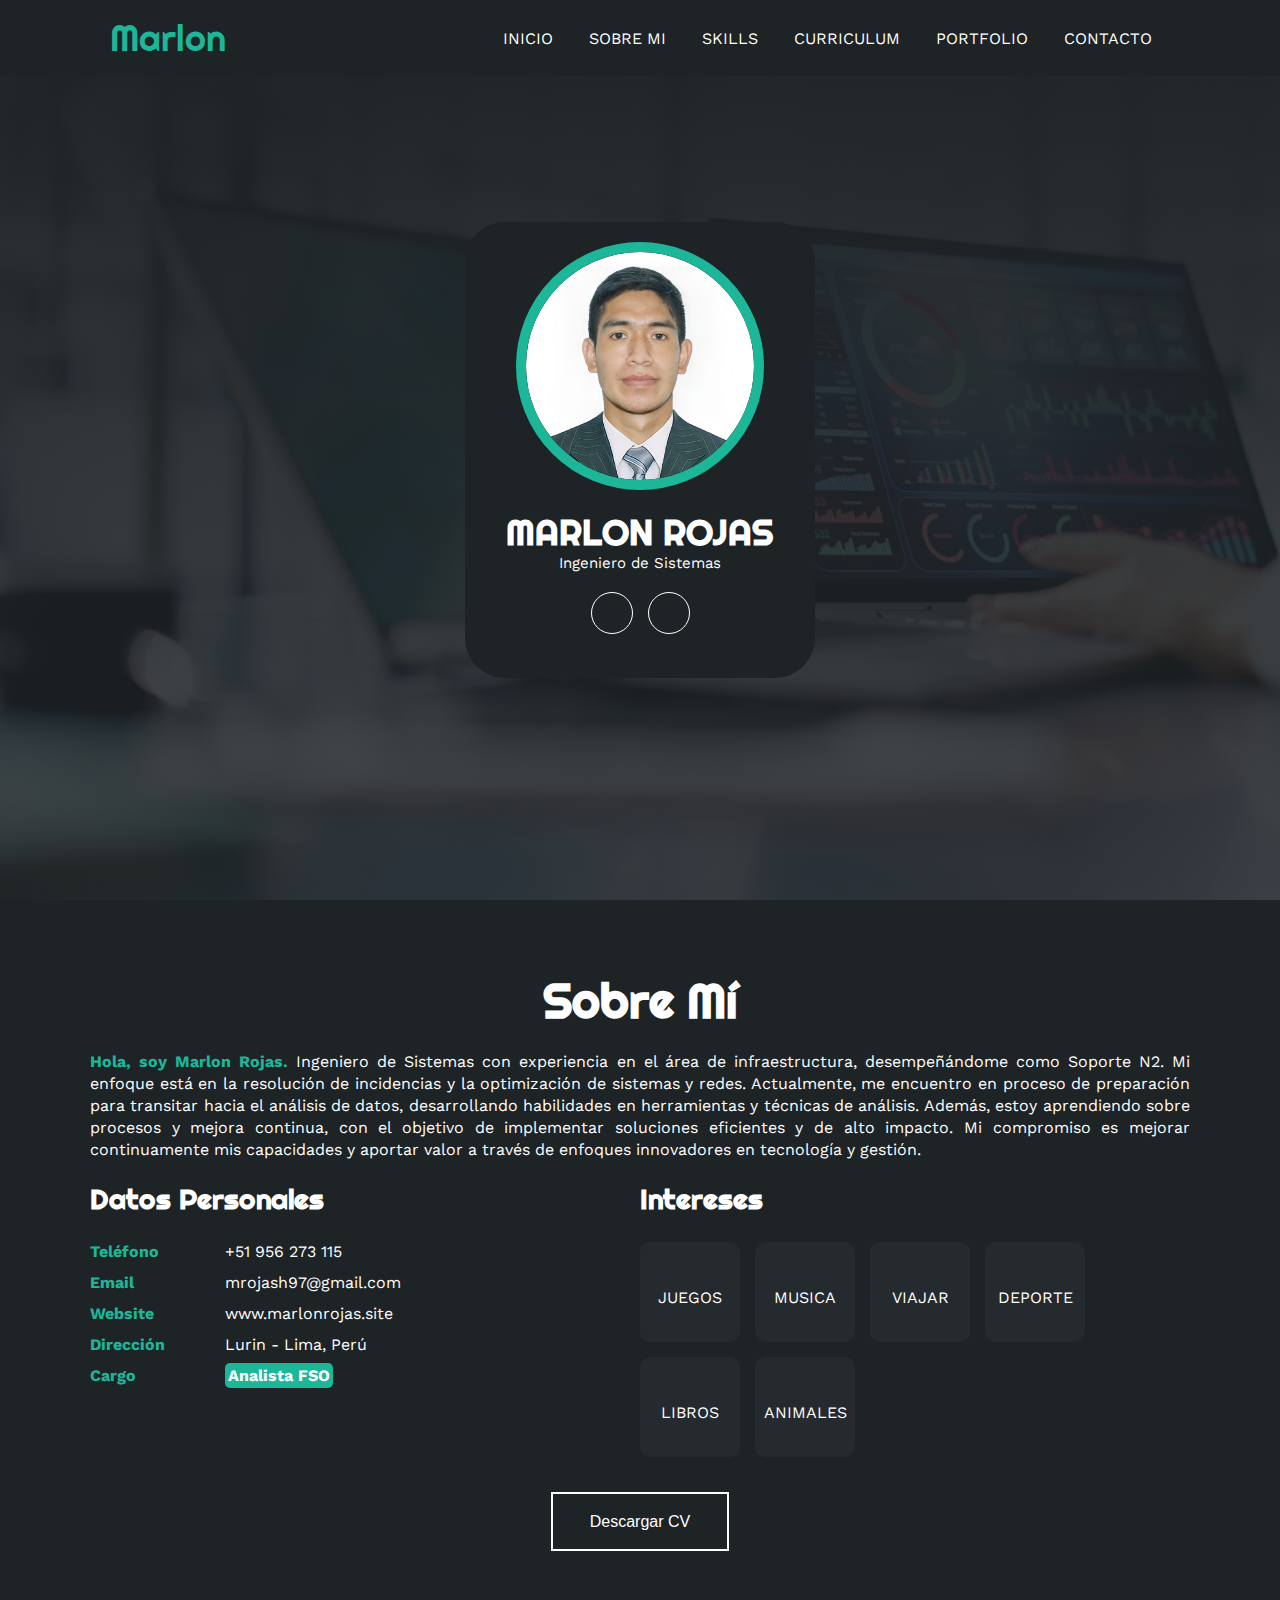
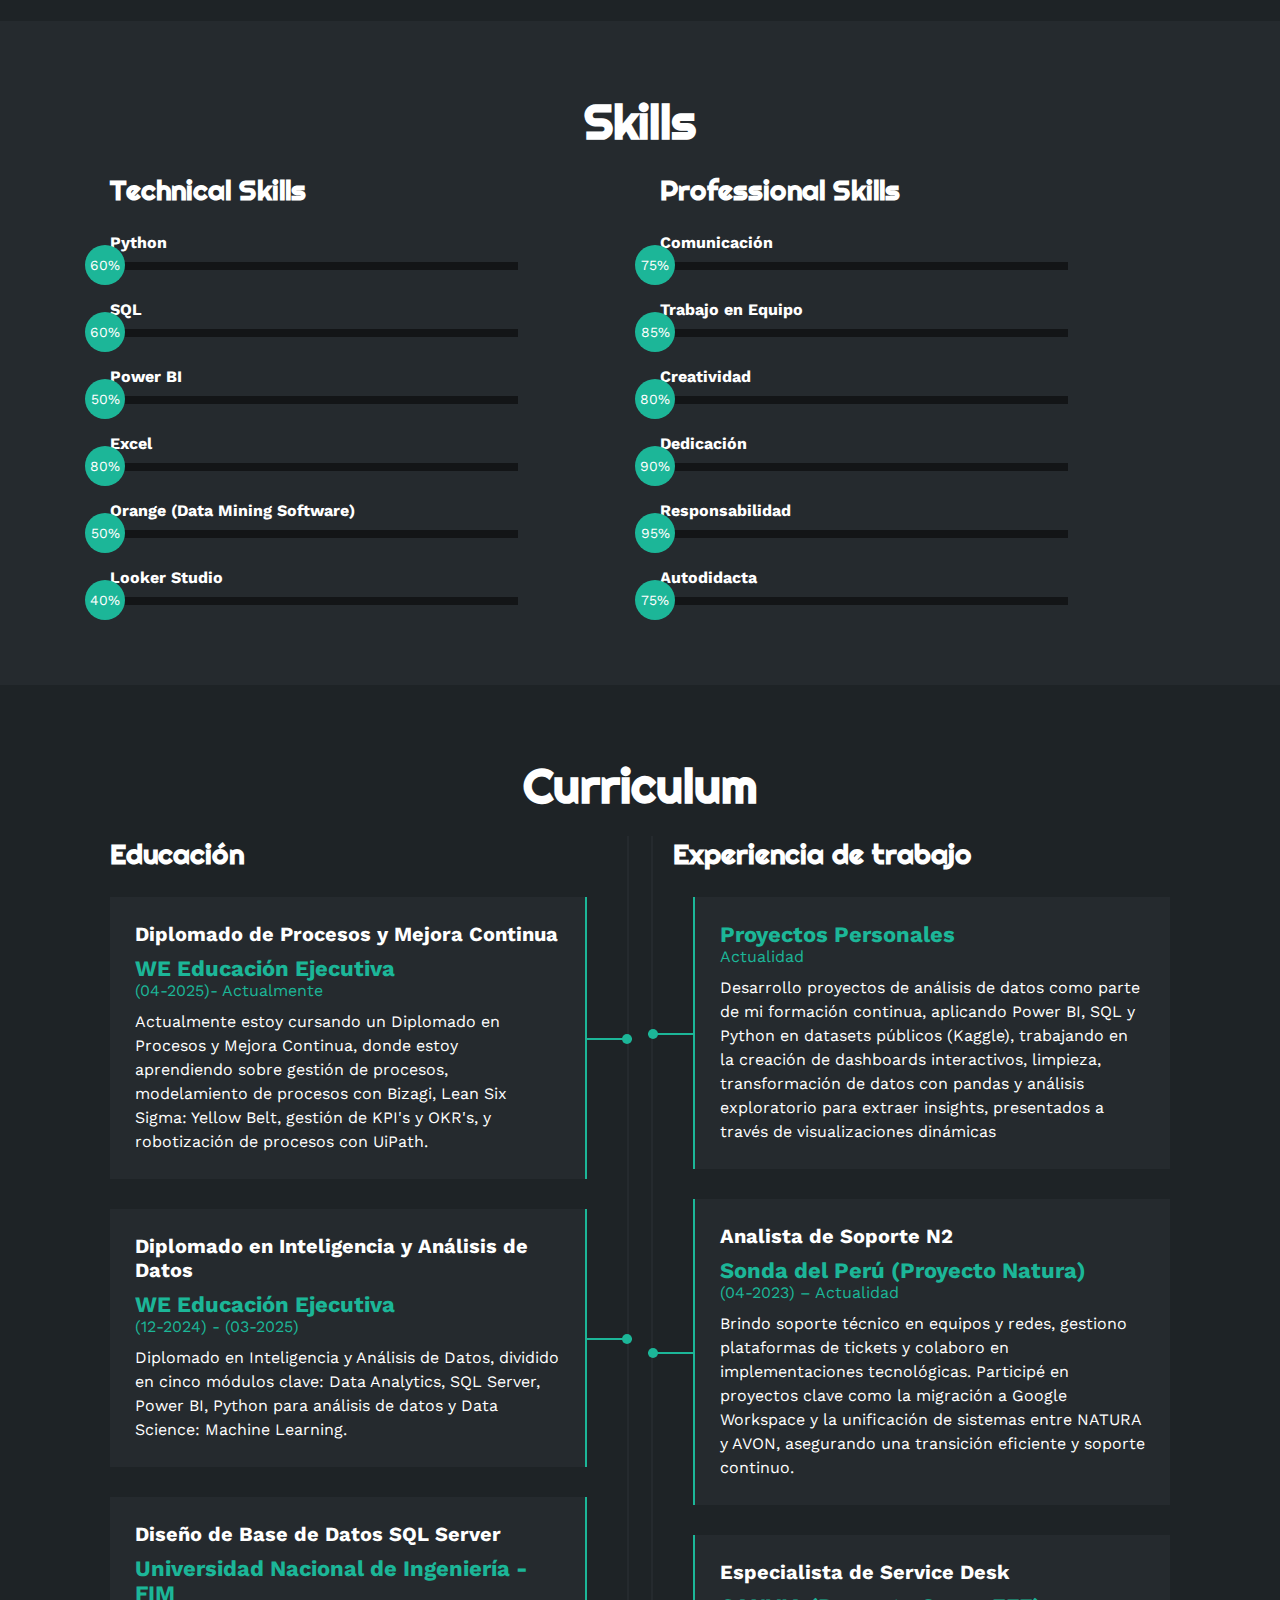
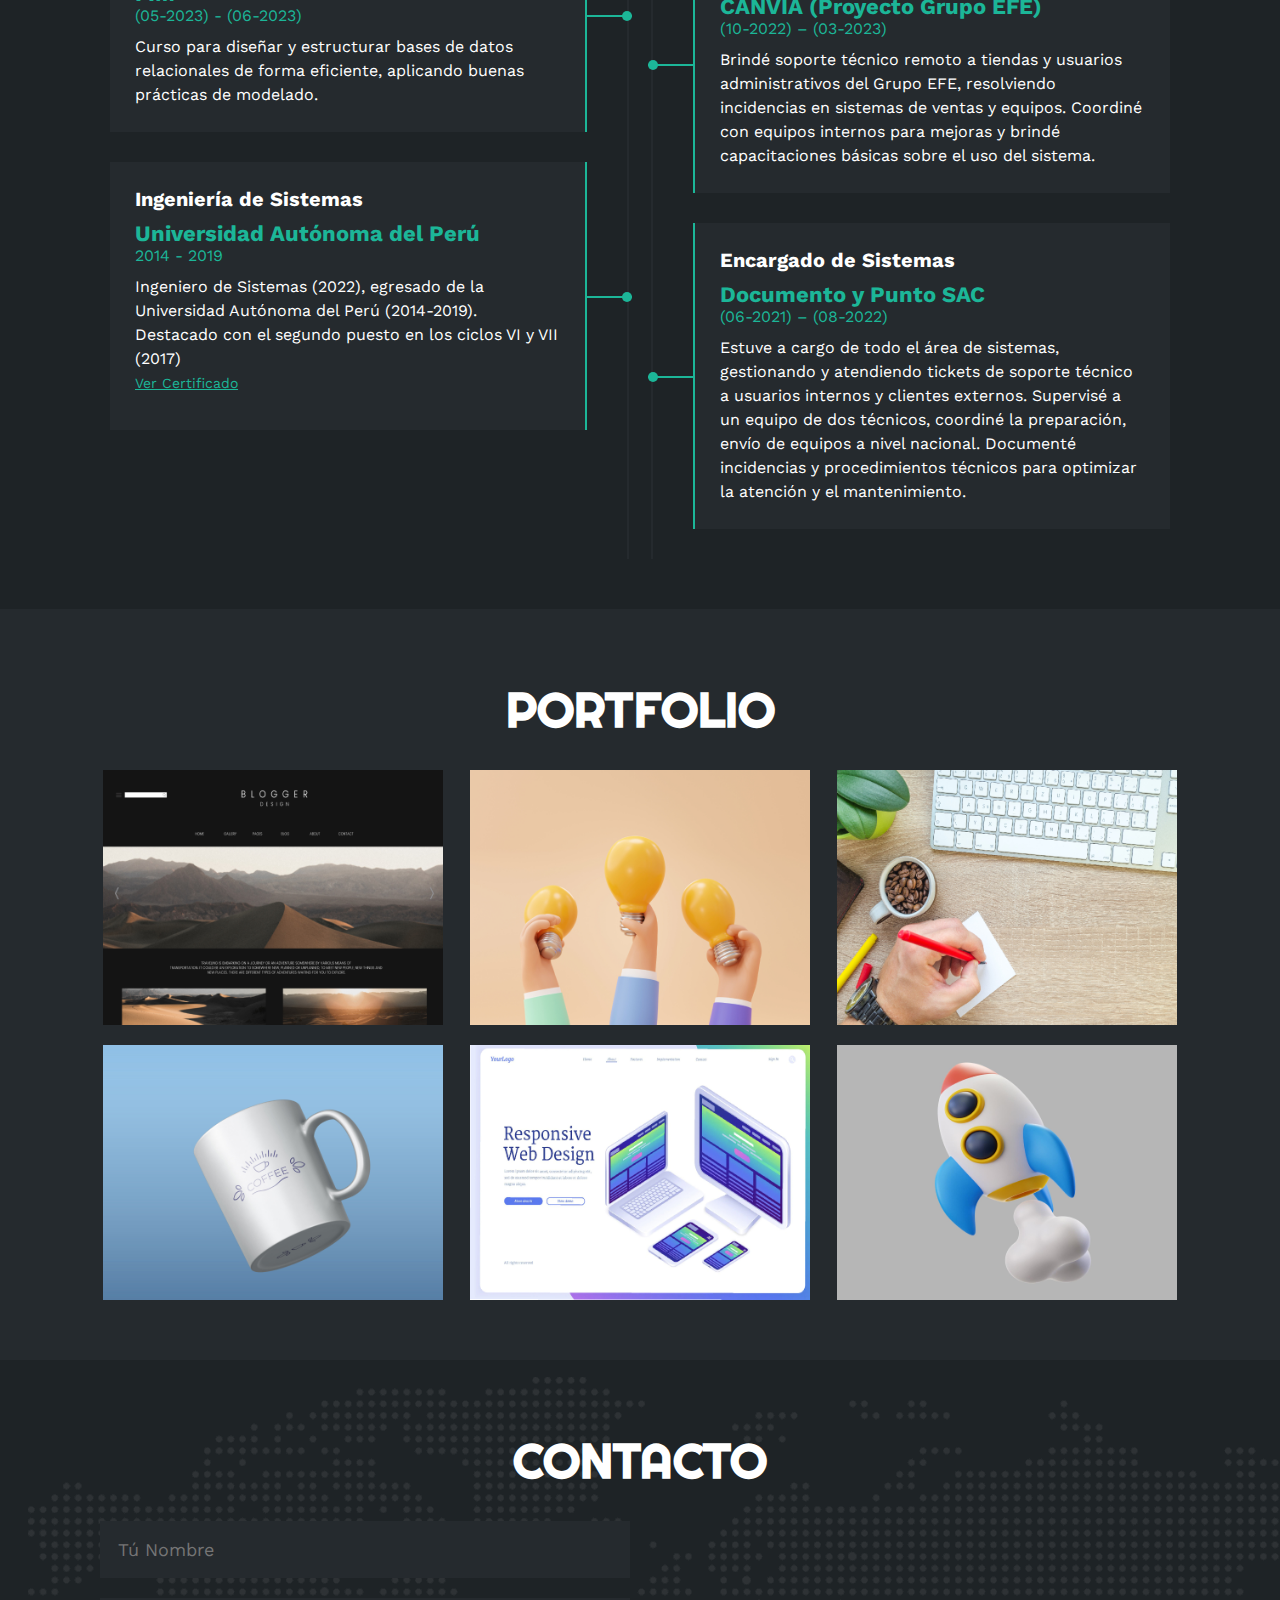
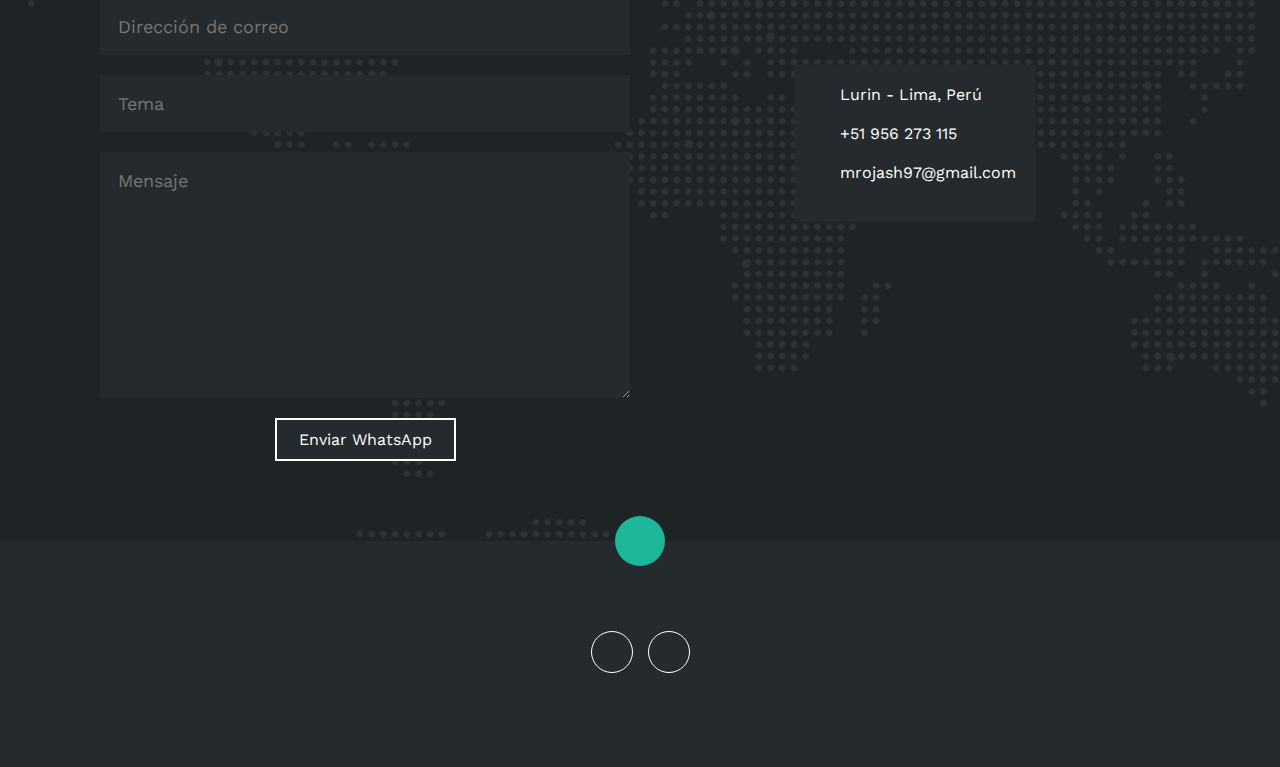
<file: index.html>
<!DOCTYPE html>
<html lang="es">
<head>
    <meta charset="UTF-8">
    <meta http-equiv="X-UA-Compatible" content="IE=edge">
    <meta name="viewport" content="width=device-width, initial-scale=1.0">
    <link rel="stylesheet" href="https://cdnjs.cloudflare.com/ajax/libs/font-awesome/6.1.2/css/all.min.css" integrity="sha512-1sCRPdkRXhBV2PBLUdRb4tMg1w2YPf37qatUFeS7zlBy7jJI8Lf4VHwWfZZfpXtYSLy85pkm9GaYVYMfw5BC1A==" crossorigin="anonymous" referrerpolicy="no-referrer" />
    <title>Portafolio</title>
    <link rel="stylesheet" href="estilo.css">
</head>
<body>
    <!-- MENU ENCABEZADO -->
    <div class="contenedor-header">
        <header>
            <div class="logo">
                <a href="#">Marlon</a>
            </div>
            <nav id="nav">
                <ul>
                    <li><a href="#inicio" onclick="seleccionar()">INICIO</a></li>
                    <li><a href="#sobremi" onclick="seleccionar()">SOBRE MI</a></li>
                    <li><a href="#skills" onclick="seleccionar()">SKILLS</a></li>
                    <li><a href="#curriculum" onclick="seleccionar()">CURRICULUM</a></li>
                    <li><a href="#portfolio" onclick="seleccionar()">PORTFOLIO</a></li>
                    <li><a href="#contacto" onclick="seleccionar()">CONTACTO</a></li>
                </ul>
            </nav>
            <div class="nav-responsive" onclick="mostrarOcultarMenu()">
                <i class="fa-solid fa-bars"></i>
            </div>
        </header>
    </div>

    <!-- SECCION INICIO -->
    <section id="inicio" class="inicio">
        <div class="contenido-banner">
            <div class="contenedor-img">
                <img src="img/MARLON.png" alt="">
            </div>
            <h1>MARLON ROJAS</h1>
            <h2>Ingeniero de Sistemas</h2>
            <div class="redes">
                <a href="https://www.linkedin.com/in/marlon-rojas/"><i class="fa-brands fa-linkedin-in"></i></a>
                <a href="#"><i class="fa-brands fa-github"></i></i></a>
            </div>
        </div>
    </section>

    <!-- SECCION SOBRE MI -->
    <section id="sobremi" class="sobremi">
        <div class="contenido-seccion">
            <h2>Sobre Mí</h2>
            <p style="text-align: justify;"><span>Hola, soy Marlon Rojas.</span> Ingeniero de Sistemas con experiencia en el área de infraestructura, desempeñándome como Soporte N2. Mi enfoque está en la resolución de incidencias y la optimización de sistemas y redes. Actualmente, me encuentro en proceso de preparación para transitar hacia el análisis de datos, desarrollando habilidades en herramientas y técnicas de análisis. Además, estoy aprendiendo sobre procesos y mejora continua, con el objetivo de implementar soluciones eficientes y de alto impacto. Mi compromiso es mejorar continuamente mis capacidades y aportar valor a través de enfoques innovadores en tecnología y gestión.</p>

            <div class="fila">
                <!-- datos personales -->
                <div class="col">
                    <h3>Datos Personales</h3>
                    <ul>
                       <!--  <li>
                            <strong>Cumpleaños</strong>
                            16-04-1997
                        </li> -->
                        <li>
                            <strong>Teléfono</strong>
                            +51 956 273 115
                        </li>
                        <li>
                            <strong>Email</strong>
                            mrojash97@gmail.com
                        </li>
                        <li>
                            <strong>Website</strong>
                            www.marlonrojas.site
                        </li>
                        <li>
                            <strong>Dirección</strong>
                            Lurin - Lima, Perú
                        </li>
                        <li>
                            <strong>Cargo</strong>
                            <span>Analista FSO</span>
                        </li>
                    </ul>
                </div>

                <!-- intereses -->
                <div class="col">
                    <h3>Intereses</h3>
                    <div class="contenedor-intereses">
                        <div class="interes">
                            <i class="fa-solid fa-gamepad"></i>
                            <span>JUEGOS</span>
                        </div>
                        <div class="interes">
                            <i class="fa-solid fa-headphones"></i>
                            <span>MUSICA</span>
                        </div>
                        <div class="interes">
                            <i class="fa-solid fa-plane"></i>
                            <span>VIAJAR</span>
                        </div>
                        <div class="interes">
                            <i class="fa-solid fa-futbol"></i>
                            <span>DEPORTE</span>
                        </div>
                        <div class="interes">
                            <i class="fa-solid fa-book"></i>
                            <span>LIBROS</span>
                        </div>
                        <div class="interes">
                            <i class="fa-solid fa-paw"></i>
                            <span>ANIMALES</span>
                        </div>
                        
                    </div>
                </div>
            </div>
            <button>
            <a href="https://drive.google.com/uc?export=download&id=1gKfYAW-7ynOdBU8NzFJ5fpQsi2SHYQ3i" 
                style="display: inline-block; padding: 8px 15px;color: white; text-decoration: none; border-radius: 5px; font-family: sans-serif">
                 Descargar CV <i class="fa-solid fa-download"></i>
            </a>
                <span class="overlay"></span>
            </button>
        </div>
    </section>

    <!-- SECCION SKILLS -->
    <section class="skills" id="skills">
        <div class="contenido-seccion">
            <h2>Skills</h2>
            <div class="fila">
                <!-- Technical Skill -->
                <div class="col">
                    <h3>Technical Skills</h3>
                    <div class="skill">
                        <span>Python</span>
                        <div class="barra-skill">
                            <div class="progreso">
                                <span>60%</span>
                            </div>
                        </div>
                    </div>
                    <div class="skill">
                        <span>SQL</span>
                        <div class="barra-skill">
                            <div class="progreso">
                                <span>60%</span>
                            </div>
                        </div>
                    </div>
                    <div class="skill">
                        <span>Power BI</span>
                        <div class="barra-skill">
                            <div class="progreso">
                                <span>50%</span>
                            </div>
                        </div>
                    </div>
                    <div class="skill">
                        <span>Excel</span>
                        <div class="barra-skill">
                            <div class="progreso">
                                <span>80%</span>
                            </div>
                        </div>
                    </div>
                    <div class="skill">
                        <span>Orange (Data Mining Software)</span>
                        <div class="barra-skill">
                            <div class="progreso">
                                <span>50%</span>
                            </div>
                        </div>
                    </div>
                    <div class="skill">
                        <span>Looker Studio</span>
                        <div class="barra-skill">
                            <div class="progreso">
                                <span>40%</span>
                            </div>
                        </div>
                    </div>
                </div>
                <!-- Professional Skills -->
                <div class="col">
                    <h3>Professional Skills</h3>
                    <div class="skill">
                        <span>Comunicación</span>
                        <div class="barra-skill">
                            <div class="progreso">
                                <span>75%</span>
                            </div>
                        </div>
                    </div>
                    <div class="skill">
                        <span>Trabajo en Equipo</span>
                        <div class="barra-skill">
                            <div class="progreso">
                                <span>85%</span>
                            </div>
                        </div>
                    </div>
                    <div class="skill">
                        <span>Creatividad</span>
                        <div class="barra-skill">
                            <div class="progreso">
                                <span>80%</span>
                            </div>
                        </div>
                    </div>
                    <div class="skill">
                        <span>Dedicación</span>
                        <div class="barra-skill">
                            <div class="progreso">
                                <span>90%</span>
                            </div>
                        </div>
                    </div>
                    <div class="skill">
                        <span>Responsabilidad</span>
                        <div class="barra-skill">
                            <div class="progreso">
                                <span>95%</span>
                            </div>
                        </div>
                    </div>
                     <div class="skill">
                        <span>Autodidacta</span>
                        <div class="barra-skill">
                            <div class="progreso">
                                <span>75%</span>
                            </div>
                        </div>
                    </div>
                </div>
            </div>
        </div>
    </section>

    <!-- SECCION CURRICULUM -->
    <section id="curriculum" class="curriculum">
        <div class="contenido-seccion">
            <h2>Curriculum</h2>
            <div class="fila">
                <div class="col izquierda">
                    <h3>Educación</h3>
                    <div class="item izq">
                        <h4>Diplomado de Procesos y Mejora Continua</h4>
                        <span class="casa">WE Educación Ejecutiva</span>
                        <span class="fecha">(04-2025)- Actualmente</span>
                        <p>Actualmente estoy cursando un Diplomado en Procesos y Mejora Continua, donde estoy aprendiendo sobre gestión de procesos, modelamiento de procesos con Bizagi, Lean Six Sigma: Yellow Belt, gestión de KPI's y OKR's, y robotización de procesos con UiPath.</p>
                        <div class="conectori">
                            <div class="circuloi"></div>
                        </div>
                    </div>
                    <div class="item izq">
                        <h4>Diplomado en Inteligencia y Análisis de Datos</h4>
                        <span class="casa">WE Educación Ejecutiva</span>
                        <span class="fecha">(12-2024) - (03-2025)</span>
                        <p>Diplomado en Inteligencia y Análisis de Datos, dividido en cinco módulos clave: Data Analytics, SQL Server, Power BI, Python para análisis de datos y Data Science: Machine Learning.</p>
                        <div class="conectori">
                            <div class="circuloi"></div>
                        </div>
                    </div>
                    <div class="item izq">
                        <h4>Diseño de Base de Datos SQL Server</h4>
                        <span class="casa">Universidad Nacional de Ingeniería - FIM </span>
                        <span class="fecha">(05-2023) - (06-2023)</span>
                        <p>Curso para diseñar y estructurar bases de datos relacionales de forma eficiente, aplicando buenas prácticas de modelado.</p>
                        <div class="conectori">
                            <div class="circuloi"></div>
                        </div>
                    </div>
                    <div class="item izq">
                        <h4>Ingeniería de Sistemas</h4>
                        <span class="casa">Universidad Autónoma del Perú</span>
                        <span class="fecha">2014 - 2019</span>
                        <p>Ingeniero de Sistemas (2022), egresado de la Universidad Autónoma del Perú (2014-2019). Destacado con el segundo puesto en los ciclos VI y VII (2017)
                        <span class="enlace-pdf" onclick="togglePDF(4)">Ver Certificado</span>
                        <iframe id="visorPDF4" class="visorPDF"></iframe></p>
                        <div class="conectori">
                            <div class="circuloi"></div>
                        </div>
                    </div>
                </div>

                <div class="col derecha">
                    <h3>Experiencia de trabajo</h3>
                    <div class="item der">
                        <span class="casa">Proyectos Personales</span>
                        <span class="fecha">Actualidad</span>
                        <p>Desarrollo proyectos de análisis de datos como parte de mi formación continua, aplicando Power BI, SQL y Python en datasets públicos (Kaggle), trabajando en la creación de dashboards interactivos, limpieza, transformación de datos con pandas y análisis exploratorio para extraer insights, presentados a través de visualizaciones dinámicas</p>
                        <div class="conectord">
                            <div class="circulod"></div>
                        </div>
                    </div>
                    <div class="item der">
                        <h4>Analista de Soporte N2</h4>
                        <span class="casa">Sonda del Perú (Proyecto Natura)</span>
                        <span class="fecha">(04-2023) – Actualidad</span>
                        <p>Brindo soporte técnico en equipos y redes, gestiono plataformas de tickets y colaboro en implementaciones tecnológicas. Participé en proyectos clave como la migración a Google Workspace y la unificación de sistemas entre NATURA y AVON, asegurando una transición eficiente y soporte continuo.</p>
                        <div class="conectord">
                            <div class="circulod"></div>
                        </div>
                    </div>
                    <div class="item der">
                        <h4>Especialista de Service Desk</h4>
                        <span class="casa">CANVIA (Proyecto Grupo EFE)</span>
                        <span class="fecha">(10-2022) – (03-2023)</span>
                        <p>Brindé soporte técnico remoto a tiendas y usuarios administrativos del Grupo EFE, resolviendo incidencias en sistemas de ventas y equipos. Coordiné con equipos internos para mejoras y brindé capacitaciones básicas sobre el uso del sistema.</p>
                        <div class="conectord">
                            <div class="circulod"></div>
                        </div>
                    </div>
                    <div class="item der">
                        <h4>Encargado de Sistemas</h4>
                        <span class="casa">Documento y Punto SAC</span>
                        <span class="fecha">(06-2021) – (08-2022)</span>
                        <p>Estuve a cargo de todo el área de sistemas, gestionando y atendiendo tickets de soporte técnico a usuarios internos y clientes externos. Supervisé a un equipo de dos técnicos, coordiné la preparación, envío de equipos a nivel nacional. Documenté incidencias y procedimientos técnicos para optimizar la atención y el mantenimiento.</p>
                        <div class="conectord">
                            <div class="circulod"></div>
                        </div>
                    </div>
                </div>
            </div>
        </div>
    </section>

    <!-- SECCION PORTFOLIO -->
    <section id="portfolio" class="portfolio">
        <div class="contenido-seccion">
            <h2>PORTFOLIO</h2>
            <div class="galeria">
                <div class="proyecto">
                    <img src="img/p1.jpg" alt="">
                    <div class="overlay">
                        <h3>Pronto</h3>
                        <p>Fotografía</p>
                    </div>
                </div>
                <div class="proyecto">
                    <img src="img/p2.jpg" alt="">
                    <div class="overlay">
                        <h3>Pronto</h3>
                        <p>Fotografía</p>
                    </div>
                </div>
                <div class="proyecto">
                    <img src="img/p3.jpg" alt="">
                    <div class="overlay">
                        <h3>Diseño Creativo</h3>
                        <p>Fotografía</p>
                    </div>
                </div>
                <div class="proyecto">
                    <img src="img/p4.jpg" alt="">
                    <div class="overlay">
                        <h3>Diseño Creativo</h3>
                        <p>Fotografía</p>
                    </div>
                </div>
                <div class="proyecto">
                    <img src="img/p5.jpg" alt="">
                    <div class="overlay">
                        <h3>Diseño Creativo</h3>
                        <p>Fotografía</p>
                    </div>
                </div>
                <div class="proyecto">
                    <img src="img/p6.jpg" alt="">
                    <div class="overlay">
                        <h3>Diseño Creativo</h3>
                        <p>Fotografía</p>
                    </div>
                </div>
            </div>
        </div>
    </section>

    <!-- SECCION CONTACTO -->
    <section id="contacto" class="contacto">
        <div class="contenido-seccion">
            <h2>CONTACTO</h2>
            <div class="fila">
                <!-- Formulario -->
                <div class="col">
                    <input type="text" id="nombre" placeholder="Tú Nombre">
                    <input type="text" id="correo" placeholder="Dirección de correo">
                    <input type="text" id="tema" placeholder="Tema">
                    <textarea id="mensaje" cols="30" rows="10" placeholder="Mensaje"></textarea>
                    <button id="enviarBtn" onclick="enviarWhatsapp()" disabled>
                        Enviar WhatsApp <i class="fa-brands fa-whatsapp"></i>
                        <span class="overlay"></span>
                    </button>
                </div>
                <!-- Mapa -->
                <div class="col">
                    <div class="map-container">
                        <iframe src="https://www.google.com/maps/embed?pb=!1m18!1m12!1m3!1d15595.976147703026!2d-76.9297349!3d-12.2486825!2m3!1f0!2f0!3f0!3m2!1i1024!2i768!4f13.1!3m3!1m2!1s0x9105bb9a95683141%3A0x4b056a2ee3113447!2sPuente%20San%20Luis!5e0!3m2!1ses-419!2spe!4v1745081255151!5m2!1ses-419!2spe"
                                  allowfullscreen="" loading="lazy"> </iframe>
                      </div>
                    <div class="info">
                        <ul>
                            <li>
                                <i class="fa-solid fa-location-dot"></i>
                                Lurin - Lima, Perú
                            </li>
                            <li>
                                <i class="fa-solid fa-mobile-screen"></i>
                                 +51 956 273 115 
                            </li>
                            <li>
                                <i class="fa-solid fa-envelope"></i>
                                mrojash97@gmail.com
                            </li>
                        </ul>
                    </div>
                </div>
            </div>
        </div>
    </section>

    <!-- footer -->
    <footer>
        <a href="#inicio" class="arriba">
            <i class="fa-solid fa-angles-up"></i>
        </a>
        <div class="redes">
                <a href="https://www.linkedin.com/in/marlon-rojas/"><i class="fa-brands fa-linkedin-in"></i></a>
                <a href="#"><i class="fa-brands fa-github"></i></i></a>
        </div>
    </footer>

    <script src="script.js"></script>
</body>
</html>
</file>
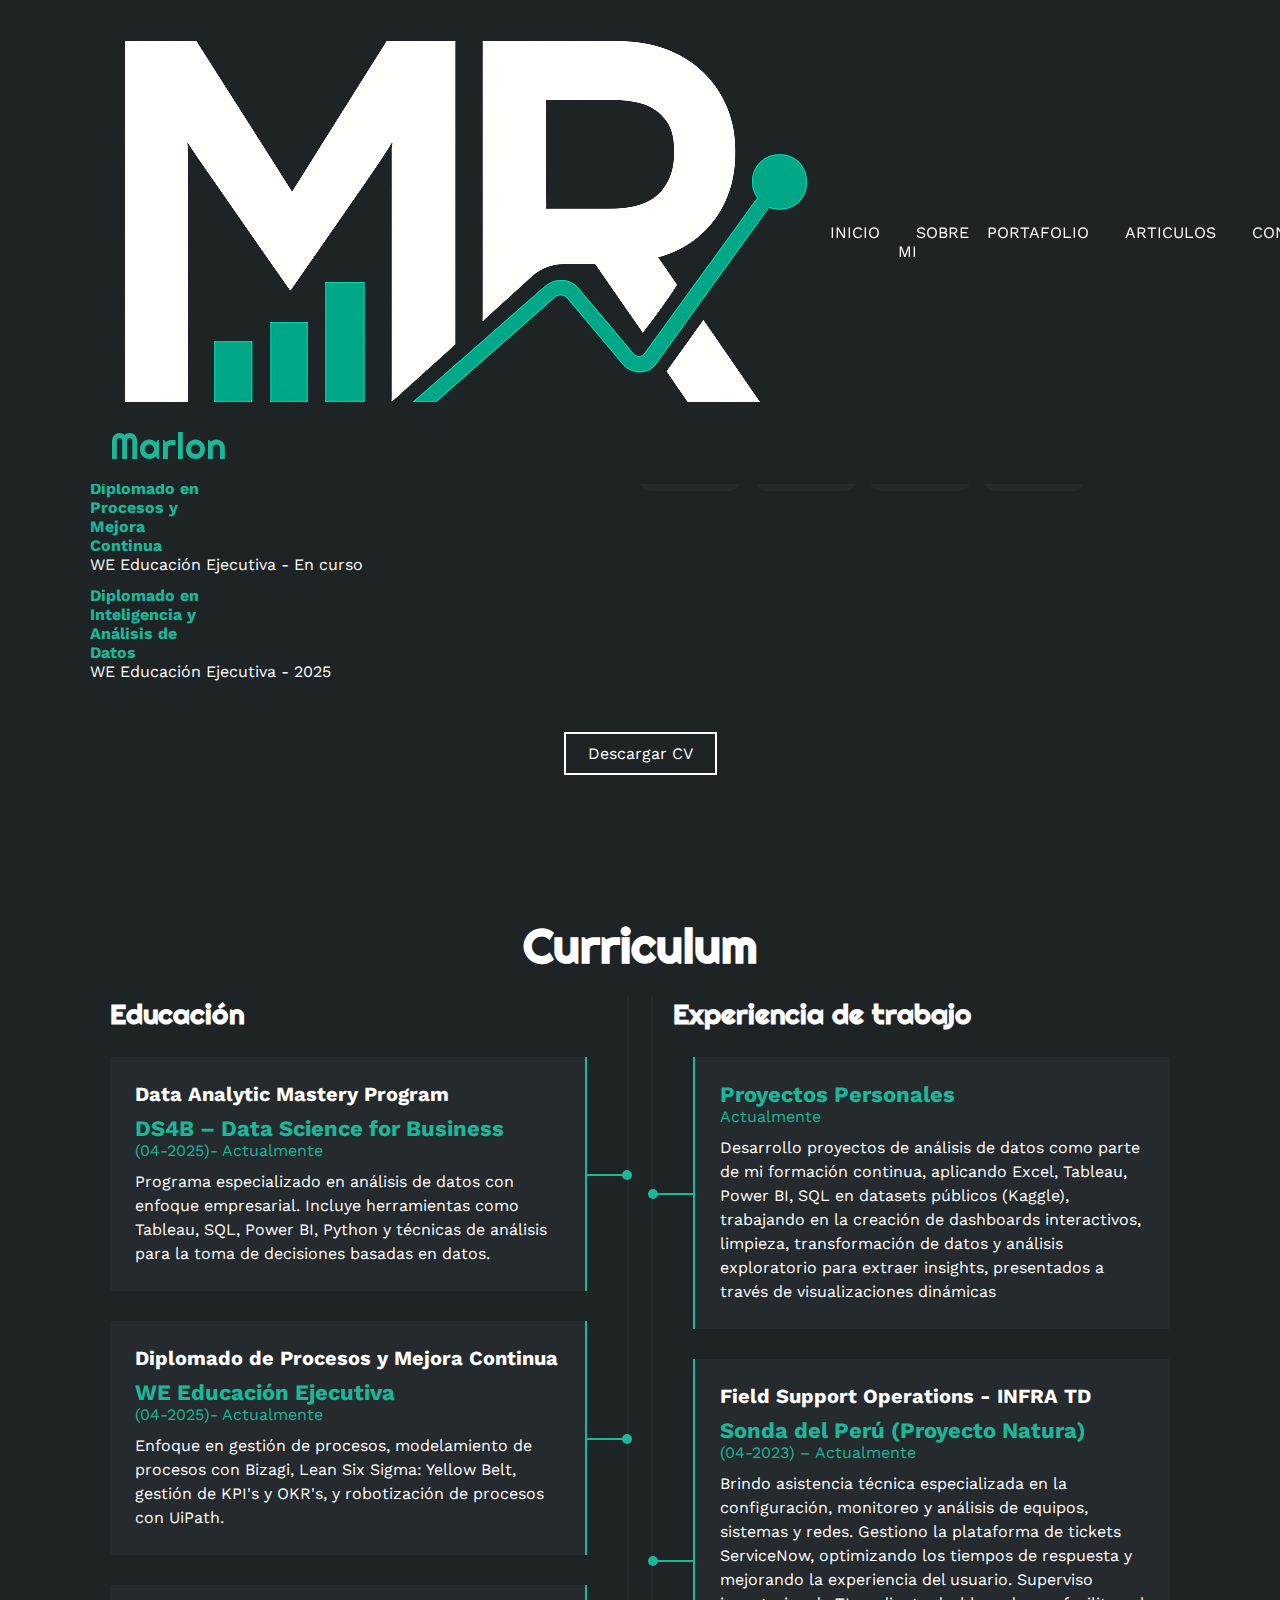
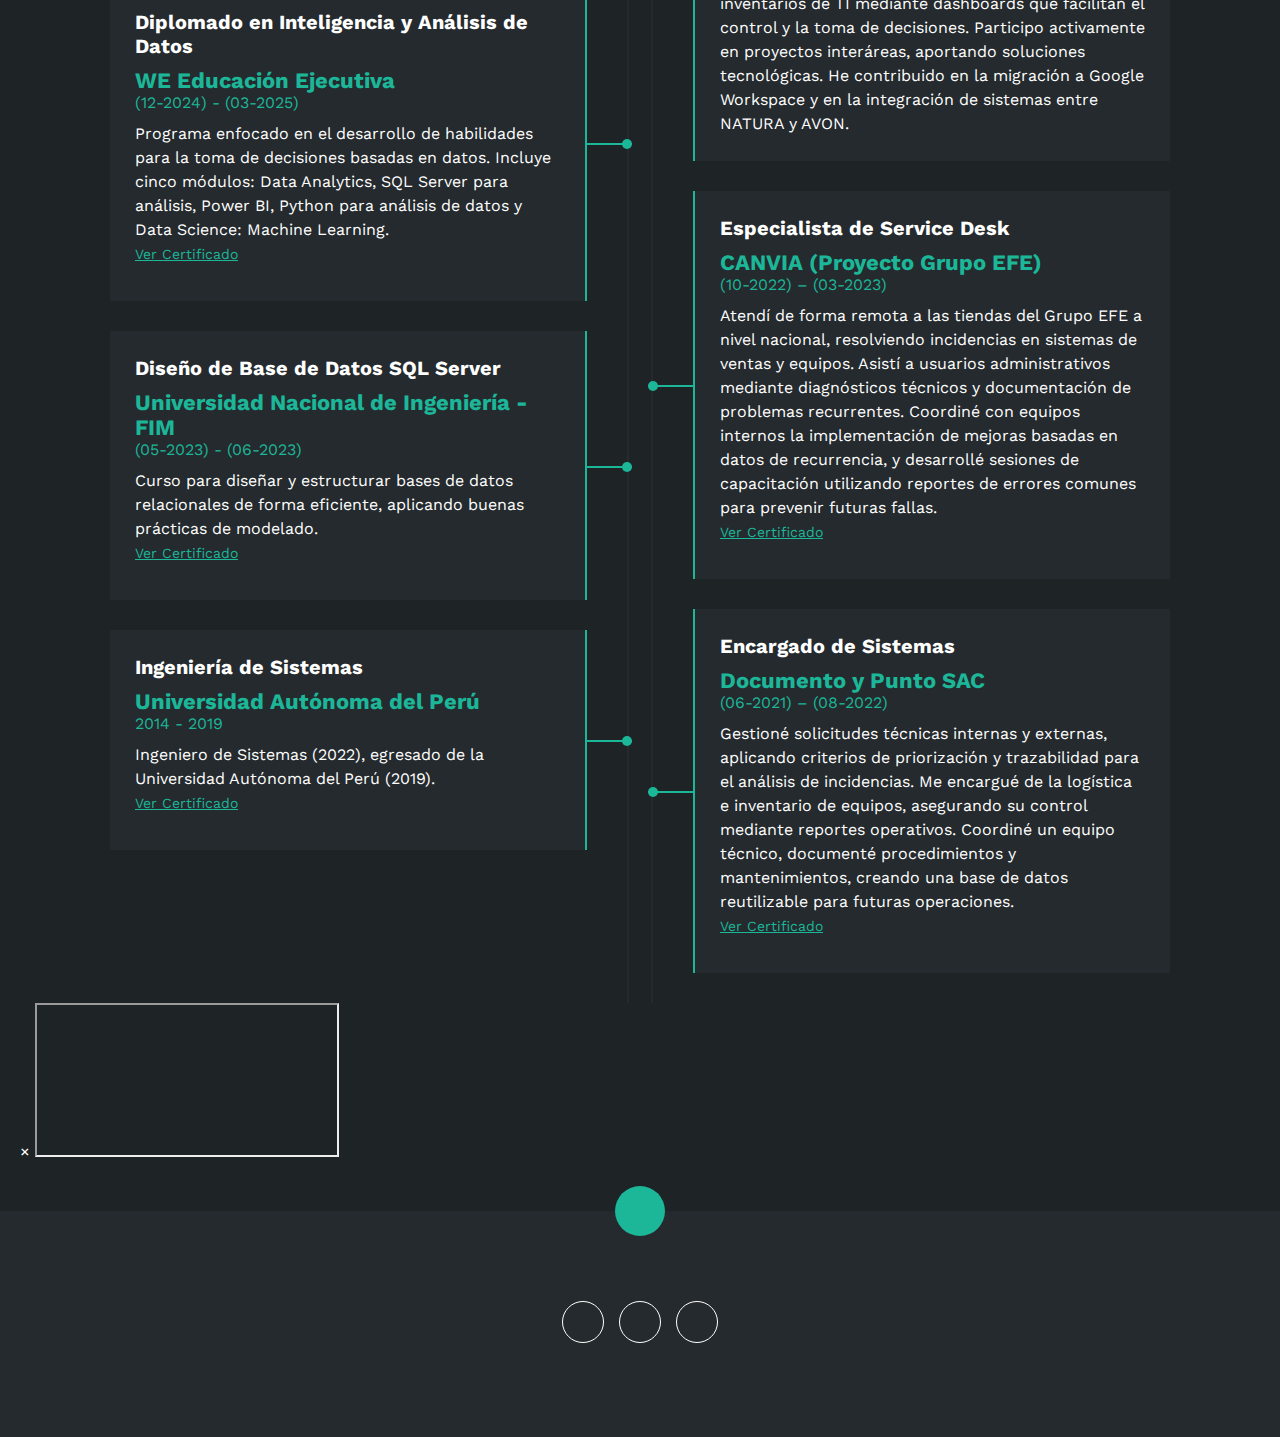
<file: sobre-mi.html>
<!DOCTYPE html>
<html lang="es">
<head>
    <meta charset="UTF-8">
    <meta http-equiv="X-UA-Compatible" content="IE=edge">
	<meta name="viewport" content="width=device-width, initial-scale=1.0">
   	<link rel="icon" href="img/favicon.ico" type="image/x-icon">

	<link rel="stylesheet" href="https://cdnjs.cloudflare.com/ajax/libs/font-awesome/6.1.2/css/all.min.css" integrity="sha512-1sCRPdkRXhBV2PBLUdRb4tMg1w2YPf37qatUFeS7zlBy7jJI8Lf4VHwWfZZfpXtYSLy85pkm9GaYVYMfw5BC1A==" crossorigin="anonymous" referrerpolicy="no-referrer" />
	
	<title>Marlon Rojas | Analista de Datos | Data Analyst</title>
	<meta name="description" content="Portafolio profesional de Marlon Rojas, ingeniero de sistemas y analista de datos. Experiencia en Power BI, Python, SQL y análisis de datos.">
	<meta name="keywords" content="Marlon Rojas, analista de datos, data analyst, portafolio, Excel, Power BI, Python, SQL, dashboards, MR, Marlon Rojas Huaripata">
	
    <link rel="stylesheet" href="estilo.css">
</head>
<body>
    <!-- MENU ENCABEZADO -->
    <div class="contenedor-header">
        <header>
            <div class="logo">
                <a href="index.html">
		<img src="img/logo.png" alt="Logo" class="logo-img"> <!-- Logo -->
                Marlon <!-- Nombre --></a>
            </div>
            <nav id="nav">
                <ul>
                    <li><a href="index.html">INICIO</a></li>
                    <li><a href="sobre-mi.html">SOBRE MI</a></li>
                    <li><a href="index.html#portfolio">PORTAFOLIO</a></li>
		    <li><a href="index.html#articulo">ARTICULOS</a></li>
                    <li><a href="index.html#contacto">CONTACTO</a></li>
                </ul>
            </nav>
            <div class="nav-responsive" onclick="mostrarOcultarMenu()">
                <i class="fa-solid fa-bars"></i>
            </div>
        </header>
    </div>

   

    <!-- SECCION SOBRE MI -->
    <section id="sobremi" class="sobremi">
        <div class="contenido-seccion">
            <h2></h2>
            <p style="text-align: justify;"><span>Hola, soy Marlon Rojas.</span> Ingeniero de Sistemas con experiencia en infraestructura de TI y una sólida pasión por el análisis de datos para generar valor estratégico. 
						  A lo largo de mi trayectoria, he construido una base técnica robusta, resolviendo diversos problemas y asegurando el correcto funcionamiento de sistemas complejos.<br><br>

						 Mi formación en ingeniería me ha dotado de habilidades en lógica y resolución de problemas, mientras que mi experiencia en TI me ha permitido manejar con confianza entornos técnicos,       						trabajar con bases de datos y dominar herramientas clave como Python, SQL, Power BI y Excel. <br><br>

						Actualmente, como analista de datos en formación, aplico estos conocimientos para transformar datos en información valiosa que impulsa la mejora continua 
						y facilita la toma de decisiones estratégicas.
	   </p>


            <div class="fila">
                <!-- datos personales -->
                <div class="col">
                    <h3>Formación Relevante</h3>
                    <ul>
                       
                        <li>
                            <strong>Data Analytic Mastery Program</strong>
                            <br>Data Science for Business (DS4B) - En curso
                        </li>
                        <li>
                            <strong>Diplomado en Procesos y Mejora Continua </strong>
                           <br>WE Educación Ejecutiva - En curso
                        </li>
                        <li>
                            <strong>Diplomado en Inteligencia y Análisis de Datos</strong>
                            <br>WE Educación Ejecutiva - 2025
                        </li>
                        <br>
                        
                    </ul>
                </div>

                <!-- intereses -->
                <div class="col">
                    <h3>Intereses</h3>
                    <div class="contenedor-intereses">
                        <div class="interes">
                            <i class="fa-solid fa-gamepad"></i>
                            <span>JUEGOS</span>
                        </div>
                        <div class="interes">
                            <i class="fa-solid fa-headphones"></i>
                            <span>MUSICA</span>
                        </div>
                        <div class="interes">
                            <i class="fa-solid fa-plane"></i>
                            <span>VIAJAR</span>
                        </div>
                        <div class="interes">
                            <i class="fa-solid fa-futbol"></i>
                            <span>DEPORTE</span>
                        </div>
                    </div>
                </div>
            </div>
		
<button onclick="descargarPDF()" class="boton-descarga">
  Descargar CV <i class="fa-solid fa-download"></i>
                <span class="overlay"></span>
</button>

<script>
  function descargarPDF() {
    window.open("https://drive.google.com/uc?export=download&id=1jvnAitqUbjeAQVXW3ef_S1o-ktyBSoh6", "_blank");
  }
</script>

        </div>
    </section>
    

    <!-- SECCION CURRICULUM -->
    <section id="curriculum" class="curriculum">
        <div class="contenido-seccion">
            <h2>Curriculum</h2>
            <div class="fila">
                <div class="col izquierda">
                    <h3>Educación</h3>

		   <div class="item izq">
                        <h4>Data Analytic Mastery Program</h4>
                        <span class="casa">DS4B – Data Science for Business</span>
                        <span class="fecha">(04-2025)- Actualmente</span>
                        <p>Programa especializado en análisis de datos con enfoque empresarial. Incluye herramientas como Tableau, SQL, Power BI, Python y técnicas de análisis para la toma de decisiones basadas en datos.<!--<span class="enlace-pdf" onclick="abrirModal(1)"> Ver Certificado</span>--></p>
                        <div class="conectori">
                            <div class="circuloi"></div>
                        </div>
                    </div>
                    <div class="item izq">
                        <h4>Diplomado de Procesos y Mejora Continua</h4>
                        <span class="casa">WE Educación Ejecutiva</span>
                        <span class="fecha">(04-2025)- Actualmente</span>
                        <p>Enfoque en gestión de procesos, modelamiento de procesos con Bizagi, Lean Six Sigma: Yellow Belt, gestión de KPI's y OKR's, y robotización de procesos con UiPath.<!--<span class="enlace-pdf" onclick="abrirModal(1)"> Ver Certificado</span>--></p>
                        <div class="conectori">
                            <div class="circuloi"></div>
                        </div>
                    </div>
                    <div class="item izq">
                        <h4>Diplomado en Inteligencia y Análisis de Datos</h4>
                        <span class="casa">WE Educación Ejecutiva</span>
                        <span class="fecha">(12-2024) - (03-2025)</span>
                        <p>Programa enfocado en el desarrollo de habilidades para la toma de decisiones basadas en datos. Incluye cinco módulos: Data Analytics, SQL Server para análisis, Power BI, Python para análisis de datos y Data Science: Machine Learning. <span class="enlace-pdf" onclick="abrirModal(2)"> Ver Certificado</span></p>
                        <div class="conectori">
                            <div class="circuloi"></div>
                        </div>
                    </div>
                    <div class="item izq">
                        <h4>Diseño de Base de Datos SQL Server</h4>
                        <span class="casa">Universidad Nacional de Ingeniería - FIM </span>
                        <span class="fecha">(05-2023) - (06-2023)</span>
                        <p>Curso para diseñar y estructurar bases de datos relacionales de forma eficiente, aplicando buenas prácticas de modelado.<span class="enlace-pdf" onclick="abrirModal(3)"> Ver Certificado</span></p>
                        <div class="conectori">
                            <div class="circuloi"></div>
                        </div>
                    </div>
                    <div class="item izq">
                        <h4>Ingeniería de Sistemas</h4>
                        <span class="casa">Universidad Autónoma del Perú</span>
                        <span class="fecha">2014 - 2019</span>
                        <p>Ingeniero de Sistemas (2022), egresado de la Universidad Autónoma del Perú (2019).<span class="enlace-pdf" onclick="abrirModal(4)"> Ver Certificado</span></p>
                        <div class="conectori">
                            <div class="circuloi"></div>
                        </div>
                    </div>
                </div>

                <div class="col derecha">
                    <h3>Experiencia de trabajo</h3>
                    <div class="item der">
                        <span class="casa">Proyectos Personales</span>
                        <span class="fecha">Actualmente</span>
                        <p>Desarrollo proyectos de análisis de datos como parte de mi formación continua, aplicando Excel, Tableau, Power BI, SQL en datasets públicos (Kaggle), trabajando en la creación de dashboards interactivos, limpieza, transformación de datos y análisis exploratorio para extraer insights, presentados a través de visualizaciones dinámicas</p>
                        <div class="conectord">
                            <div class="circulod"></div>
                        </div>
                    </div>
                    <div class="item der">
                        <h4>Field Support Operations - INFRA TD</h4>
                        <span class="casa">Sonda del Perú (Proyecto Natura)</span>
                        <span class="fecha">(04-2023) – Actualmente</span>
                        <p>Brindo asistencia técnica especializada en la configuración, monitoreo y análisis de equipos, sistemas y redes. Gestiono la plataforma de tickets ServiceNow, optimizando los tiempos de respuesta y mejorando la experiencia del usuario. Superviso inventarios de TI mediante dashboards que facilitan el control y la toma de decisiones. Participo activamente en proyectos interáreas, aportando soluciones tecnológicas. He contribuido en la migración a Google Workspace y en la integración de sistemas entre NATURA y AVON.<!--<span class="enlace-pdf" onclick="abrirModal(5)"> Ver Certificado</span>--></p>
                        <div class="conectord">
                            <div class="circulod"></div>
                        </div>
                    </div>
                    <div class="item der">
                        <h4>Especialista de Service Desk</h4>
                        <span class="casa">CANVIA (Proyecto Grupo EFE)</span>
                        <span class="fecha">(10-2022) – (03-2023)</span>
                        <p>Atendí de forma remota a las tiendas del Grupo EFE a nivel nacional, resolviendo incidencias en sistemas de ventas y equipos. Asistí a usuarios administrativos mediante diagnósticos técnicos y documentación de problemas recurrentes. Coordiné con equipos internos la implementación de mejoras basadas en datos de recurrencia, y desarrollé sesiones de capacitación utilizando reportes de errores comunes para prevenir futuras fallas.<span class="enlace-pdf" onclick="abrirModal(6)"> Ver Certificado</span></p>
                        <div class="conectord">
                            <div class="circulod"></div>
                        </div>
                    </div>
                    <div class="item der">
                        <h4>Encargado de Sistemas</h4>
                        <span class="casa">Documento y Punto SAC</span>
                        <span class="fecha">(06-2021) – (08-2022)</span>
                        <p>Gestioné solicitudes técnicas internas y externas, aplicando criterios de priorización y trazabilidad para el análisis de incidencias. Me encargué de la logística e inventario de equipos, asegurando su control mediante reportes operativos. Coordiné un equipo técnico, documenté procedimientos y mantenimientos, creando una base de datos reutilizable para futuras operaciones. <span class="enlace-pdf" onclick="abrirModal(7)"> Ver Certificado</span></p>
                        <div class="conectord">
                            <div class="circulod"></div>
                        </div>
                    </div>
                </div>
            </div>
        </div>
	<div id="modalPDF" class="modal">
   			 <div class="modal-content">
   			   <span class="close" onclick="cerrarModal()">&times;</span>
      				<iframe id="iframePDF" src=""></iframe>
   			 </div>
 	</div>
    </section>

    

    

    <!-- footer -->
    <footer class="footer-sobre-mi">
        <a href="sobre-mi.html" class="arriba">
            <i class="fa-solid fa-angles-up"></i>
        </a>
        <div class="redes">
                <a href="https://www.linkedin.com/in/marlon-rojas/"><i class="fa-brands fa-linkedin-in"></i></a>
                <a href="https://github.com/mrojash97"><i class="fa-brands fa-github"></i></i></a>
		<a href="https://wa.me/51956273115?text=¡Hola,%20Marlon.%20 Me%20interesa%20tu%20portafolio!"><i class="fa-brands fa-whatsapp"></i></i></a>

        </div>
    </footer>

    <script src="script2.js"></script>
</body>
</html>
</file>
<file: estilo.css>
@import url('https://fonts.googleapis.com/css2?family=Righteous&family=Work+Sans:wght@100;300;400;600;800&display=swap');
*{
    box-sizing: border-box;
    font-family: 'Work Sans';
    margin: 0;
    padding: 0;
}
html{
    /* me permite deslizar cuando hago clic en los links del menu */
    scroll-behavior: smooth;
}
/* MENU */
.contenedor-header{
    background: #1e2326;
    position: fixed;
    width: 100%;
    top: 0;
    left: 0;
    z-index: 99;
}
.contenedor-header header{
    max-width: 1100px;
    margin: auto;
    display: flex;
    justify-content: space-between;
    align-items: center;
    padding: 15px 20px;
}
.contenedor-header header .logo a{
    font-family: 'Righteous';
    font-size: 36px;
    color: #1CB698;
    text-decoration: none;
}
.contenedor-header header ul{
    display: flex;
    list-style: none;
}
.contenedor-header header nav ul li a{
    text-align: none;
    color: #fff;
    margin: 0 15px;
    padding: 3px;
    transition: .5s;
    text-decoration: none;
}
.contenedor-header header nav ul li a:hover{
    color: #1CB698;
}
.nav-responsive{
    background-color: #1CB698;
    color:#fff;
    padding: 5px 10px;
    border-radius: 5px;
    cursor: pointer;
    display: none;
}
/* SECCION I N I C I O */
.inicio{
    background: linear-gradient(to top, rgba(30,35,38,.8), rgba(30,35,38,1)),
    url(img/fondo.jpg);
    background-size: cover;
    height: 100vh;
    color: #fff;
    display: flex;
    align-items: center;
}
.inicio .contenido-banner{
    padding: 20px;
    background-color: #1e2326;
    max-width: 350px;
    margin: auto;
    text-align: center;
    border-radius: 40px;
}
.inicio .contenido-banner img{
    margin-top: 40px;
    border: 10px solid #1CB698;
    display: block;
    width: 80%;
    margin: auto;
    border-radius: 100%;
}
.inicio .contenido-banner h1{
    margin-top: 20px;
    font-size: 35px;
    font-family: 'Righteous';
}
.inicio .contenido-banner h2{
    font-size: 15px;
    font-weight: normal;
}
.inicio .contenido-banner .redes a{
    color: #fff;
    display: inline-block;
    text-decoration: none;
    border: 1px solid #fff;
    border-radius: 100%;
    width: 42px;
    height: 42px;
    line-height: 42px;
    margin: 20px 5px;
    font-size: 20px;
    transition: .3s;
}
.inicio .contenido-banner .redes a:hover{
    background-color: #1CB698;
}
.sobremi{
    background-color: #1e2326;
    color: #fff;
    padding: 50px 20px;
}
.sobremi .contenido-seccion{
    max-width: 1100px;
    margin: auto;
}
.sobremi h2{
    font-size: 48px;
    font-family: 'Righteous';
    text-align: center;
    padding: 20px 0;

}
.sobremi .contenido-seccion p{
    font: 18px;
    line-height: 22px;
    margin-bottom: 20px;
}
.sobremi .contenido-seccion p span{
    color: #1CB698;
    font-weight: bold;
}
.sobremi .fila{
    display: flex;
}
.sobremi .fila .col
{
    width: 50%;
}
.sobremi .fila .col h3{
    font-size: 28px;
    font-family: 'Righteous';
    margin-bottom: 25px;
}
.sobremi .fila .col ul{
    list-style: none;
}
.sobremi .fila .col ul li{
    margin: 12px 0;
}
.sobremi .fila .col ul li strong{
    display: inline-block;
    color: #1CB698;
    width: 130px;
}
.sobremi .fila .col ul li span{
    background-color: #1CB698;
    padding: 3px;
    font-weight: bold;
    border-radius: 5px;
}
.sobremi .fila .col .contenedor-intereses{
    display: flex;
    flex-wrap: wrap;
}
.sobremi .fila .col .contenedor-intereses .interes{
    width: 100px;
    height: 100px;
    background-color: #252A2E;
    border-radius: 10px;
    margin: 0 15px 15px 0;
    display: flex;
    flex-direction: column;
    align-items: center;
    justify-content: center;
    transition: .3s;
}.sobremi .fila .col .contenedor-intereses .interes:hover{
    background-color: #1CB698;
}
.sobremi .fila .col .contenedor-intereses .interes i{
    font-size: 30px;
    margin-bottom: 10px;
}
.sobremi button{
    cursor: pointer;
    background-color: transparent;
    border: 2px solid #fff;
    width: fit-content;
    display: block;
    margin: 20px auto;
    padding: 10px 22px;
    font-size: 16px;
    color: #fff;
    position: relative;
    z-index: 10;
}
.sobremi button .overlay{
    position: absolute;
    top: 0;
    left: 0;
    width: 0;
    height: 100%;
    background-color: #1CB698;
    z-index: -1;
    transition: 1s;
}
.sobremi button:hover .overlay{
    width: 100%;
}
/* SECCION S K I L L S */
.skills{
    background-color: #252A2E;
    color: #fff;
    padding: 50px 20px;
}
.skills .contenido-seccion{
    max-width: 1100px;
    margin: auto;
}
.skills h2{
    font-size: 48px;
    font-family: 'Righteous';
    text-align: center;
    padding: 20px 0;

}
.skills .fila{
    display: flex;
}
.skills .fila .col{
    width: 50%;
    padding: 0 20px;
}
.skills .fila .col h3{
    font-size: 28px;
    font-family: 'Righteous';
    margin-bottom: 25px;
}
.skills .skill > span{
    font-weight: bold;
    display: block;
    margin-bottom: 10px;
}
.skills .skill .barra-skill{
    height: 8px;
    width: 80%;
    background-color: #131517;
    position: relative;
    margin-bottom: 30px;
}
.skills .skill .progreso{
    background-color: #1CB698;
    position: absolute;
    top: 0;
    left: 0;
    height: 8px;
}
.skills .skill .barra-skill span{
    position: absolute;
    height: 40px;
    width: 40px;
    background-color: #1CB698;
    border-radius: 50px;
    line-height: 40px;
    text-align: center;
    top: -17px;
    right: -15px;
    font-size: 14px;
}
/* Estas clases se agregaran dinamicamente mediante javascript */
.skills .skill .python{
    width: 0%;
    animation: 2s python forwards;
}
@keyframes python {
    0%{width: 0%;}
    100%{width: 60%;}
}

.skills .skill .sql{
    width: 0%;
    animation: 2s sql forwards;
}
@keyframes sql {
    0%{width: 0%;}
    100%{width: 60%;}
}

.skills .skill .powerbi{
    width: 0%;
    animation: 2s powerbi forwards;
}
@keyframes powerbi {
    0%{width: 0%;}
    100%{width: 50%;}
}

.skills .skill .excel{
    width: 0%;
    animation: 2s excel forwards;
}
@keyframes excel {
    0%{width: 0%;}
    100%{width: 80%;}
}

.skills .skill .orange{
    width: 0%;
    animation: 2s orange forwards;
}
@keyframes orange {
    0%{width: 0%;}
    100%{width: 50%;}
}

.skills .skill .powerapps{
    width: 0%;
    animation: 2s powerapps forwards;
}
@keyframes powerapps {
    0%{width: 0%;}
    100%{width: 40%;}
}

.skills .skill .comunicacion{
    width: 0%;
    animation: 2s comunicacion forwards;
}
@keyframes comunicacion {
    0%{width: 0%;}
    100%{width: 75%;}
}

.skills .skill .trabajo{
    width: 0%;
    animation: 2s trabajo forwards;
}
@keyframes trabajo {
    0%{width: 0%;}
    100%{width: 85%;}
}

.skills .skill .creatividad{
    width: 0%;
    animation: 2s creatividad forwards;
}
@keyframes creatividad {
    0%{width: 0%;}
    100%{width: 80%;}
}

.skills .skill .dedicacion{
    width: 0%;
    animation: 2s dedicacion forwards;
}
@keyframes dedicacion {
    0%{width: 0%;}
    100%{width: 90%;}
}

.skills .skill .responsabilidad{
    width: 0%;
    animation: 2s responsabilidad forwards;
}
@keyframes responsabilidad {
    0%{width: 0%;}
    100%{width: 95%;}
}

.skills .skill .autodidacta{
    width: 0%;
    animation: 2s autodidacta forwards;
}
@keyframes autodidacta {
    0%{width: 0%;}
    100%{width: 75%;}
}
/* SECCION CURRICULUM */
.curriculum{
    background-color: #1e2326;
    color: #fff;
    padding: 50px 20px;
}
.curriculum .contenido-seccion{
    max-width: 1100px;
    margin: auto;
}
.curriculum h2{
    font-size: 48px;
    font-family: 'Righteous';
    text-align: center;
    padding: 20px 0;

}
.curriculum .fila{
    display: flex;
    justify-content: space-between;
}
.curriculum .fila .col{
    width: 49%;
    padding: 0 20px;
}
.curriculum .fila .col h3{
    font-size: 28px;
    font-family: 'Righteous';
    margin-bottom: 25px;
}
.curriculum .fila .izquierda{
    border-right: 2px solid #252A2E;
}
.curriculum .fila .derecha{
    border-left: 2px solid #252A2E;
}
.curriculum .fila .item{
    padding: 25px;
    margin-bottom: 30px;
    background-color: #252A2E;
    position: relative;
}
.curriculum .fila .item h4{
    font-size: 20px;
    margin-bottom: 10px;
}
.curriculum .fila .item .casa{
    color: #1CB698;
    font-size: 22px;
    font-weight: bold;
    display: block;
}
.curriculum .fila .item .fecha{
    display: block;
    color: #1CB698;
    margin-bottom: 10px;
}
.curriculum .fila .item p{
    line-height: 24px;
}
.curriculum .fila .izq{
    border-right: 2px solid #1CB698;
    margin-right: 20px;
}
.curriculum .fila .der{
    border-left: 2px solid #1CB698;
    margin-left: 20px;
}
.curriculum .fila .item .conectori{
    height: 2px;
    background-color: #1CB698;
    width: 47px;
    position: absolute;
    top: 50%;
    right: -47px;
    z-index: 5;
}
.curriculum .fila .item .conectori .circuloi{
    display: block;
    height: 10px;
    width: 10px;
    border-radius: 50%;
    background-color: #1CB698;
    float: right;
    position: relative;
    bottom: 4px;
}
.curriculum .fila .item .conectord{
    height: 2px;
    background-color: #1CB698;
    width: 47px;
    position: absolute;
    top: 50%;
    left: -47px;
    z-index: 5;
}
.curriculum .fila .item .conectord .circulod{
    display: block;
    height: 10px;
    width: 10px;
    border-radius: 50%;
    background-color: #1CB698;
    float: left;
    position: relative;
    bottom: 4px;
}

.enlace-pdf {
            display: block;
            color: #1CB698;
            text-decoration: underline;
            cursor: pointer;
            font-size: 14px;
            margin-bottom: 10px;
        }

        .visorPDF {
            display: none;
            width: 100%;
            height: 80vh;
            border: none;
            margin-bottom: 30px;
        }

        @media (max-width: 600px) {
            .visorPDF {
                height: 60vh;
            }

            .enlace-pdf {
                font-size: 16px;
            }
}
/* SECCION PORTFOLIO */
.portfolio{
    background-color: #252A2E;
    color: #fff;
    padding: 50px 20px;
}
.portfolio .contenido-seccion{
    max-width: 1100px;
    margin: auto;
}
.portfolio h2{
    font-size: 48px;
    font-family: 'Righteous';
    text-align: center;
    padding: 20px 0;
}
.portfolio .galeria{
    display: flex;
    flex-wrap: wrap;
    justify-content: space-around;
}
.portfolio .galeria .proyecto{
    position: relative;
    max-width: 340px;
    height: fit-content;
    margin: 10px;
    cursor: pointer;
}
.portfolio .galeria .proyecto img{
    width: 100%;
    display: block;
}
.portfolio .galeria .proyecto .overlay{
    position: absolute;
    top: 0;
    width: 100%;
    height: 100%;
    text-align: center;
    background: linear-gradient(rgba(28,182,152,.8), rgba(28,182,152,.8));
    display: flex;
    flex-direction: column;
    justify-content: center;
    transition: 1s;
    font-size: 18px;
    letter-spacing: 3px;
    opacity: 0;
}
.portfolio .galeria .proyecto .overlay h3{
    margin-bottom: 20px;
    transition: 1s;
}
.portfolio .galeria .proyecto .overlay:hover{
    opacity: 1;
}
.portfolio .galeria .proyecto .overlay:hover h3{
    margin-bottom: 0px;
}
/* SECCION CONTACTO */
.contacto{
    background-image: url(img/contact_bg.png);
    background-color: #1e2326;
    color: #fff;
    padding: 50px 0;
}
.contacto .contenido-seccion{
    max-width: 1100px;
    margin: auto;
}
.contacto h2{
    font-size: 48px;
    font-family: 'Righteous';
    text-align: center;
    padding: 20px 0;
}
.contacto .fila{
    display: flex;
}
.contacto .col{
    width: 50%;
    padding: 10px;
    position: relative;
}
.contacto .col input, .contacto .col textarea{
    display: block;
    width: 100%;
    padding: 18px;
    border: none;
    margin-bottom: 20px;
    background-color: #252A2E;
    color: #fff;
    font-size: 18px;
}
.contacto button{
    cursor: pointer;
    background-color: #1CB698;
    border: 2px solid #fff;
    width: fit-content;
    display: block;
    margin: 20px auto;
    padding: 10px 22px;
    font-size: 16px;
    color: #fff;
    position: relative;
    z-index: 10;
}

button:disabled {
      background-color: #252A2E;
}
.contacto button .overlay{
    position: absolute;
    top: 0;
    left: 0;
    width: 0;
    height: 100%;
    background-color: #1CB698;
    z-index: -1;
    transition: 1s;
}
.contacto button:hover .overlay{
    width: 100%;
}
.contacto .col img{
    width: 100%;
}
.contacto .col .info{
    position: absolute;
    top: 40%;
    background-color: #252A2E;
    padding: 20px;
    max-swidth: 350px;
    left: 50%;
    transform: translate(-50%, -50%);
}
.contacto .col .info ul{
    list-style: none;
}
.contacto .col .info ul li{
    margin-bottom: 20px;
}
.contacto .col .info ul li i{
    color: #1CB698;
    display: inline-block;
    margin-right: 20px;
}

.map-container {
      position: relative;
      width: 100%;
      padding-bottom: 90%; /* Proporción 16:9 */
      height: 0;
      overflow: hidden;
    }

    .map-container iframe {
      position: absolute;
      top: 0;
      left: 0;
      width: 100%;
      height: 100%;
      border: 0;
    }

footer{
    background-color: #252A2E;
    color: #fff;
    padding: 50px 0 30px 0;
    text-align: center;
    position: relative;
    width: 100%;
}
footer .redes{
    margin-bottom: 20px;
}
footer .redes a{
    color: #fff;
    display: inline-block;
    text-decoration: none;
    border: 1px solid #fff;
    border-radius: 100%;
    width: 42px;
    height: 42px;
    line-height: 42px;
    margin: 40px 5px;
    font-size: 20px;
    transition: .3s;
}
footer .arriba{
    display: block;
    width: 50px;
    height: 50px;
    background-color: #1CB698;
    color: #fff;
    position: absolute;
    left: 50%;
    transform: translateX(-50%);
    top: -25px;
    border-radius: 50%;
    line-height: 50px;
    font-size: 18px;
}
/* SECCION RESPONSIVE */
@media screen and (max-width:980px){
    nav{
        display: none;
    }
    .nav-responsive{
        display: block;
    }
    nav.responsive{
        display: block;
        position: absolute;
        right: 0;
        top: 75px;
        background-color: #252A2E;
        width: 180px;
    }
    nav.responsive ul{
        display: block !important;
    }
    nav.responsive ul li{
        border-bottom: 1px solid #fff;
        padding: 10px 0;
    }
}
@media screen and (max-width:700px){
    .sobremi .fila{
        display: block;
    }
    .sobremi .fila .col{
        width: fit-content;
    }

    .skills .fila{
        display: block;
    }
    .skills .fila .col{
        width: 100%;
    }
    .skills .fila .col .barra-skill{
        width: 100%;
    }

    .curriculum .fila{
        display: block;
    }
    .curriculum .fila .col{
        width: 90%;
    }
    .curriculum .fila .derecha{
        margin-left: 20px;
    }

    .portfolio .galeria{
        display: block;
        width: 100%;
    }
    .portfolio .galeria .proyecto{
        max-width: 100%;
    }
    .portfolio .galeria .proyecto img{
        width: 100%;
    }
    .contacto .fila{
        display: block;
    }
    .contacto .fila .col{
        width: 100%;
    }
}
</file>
